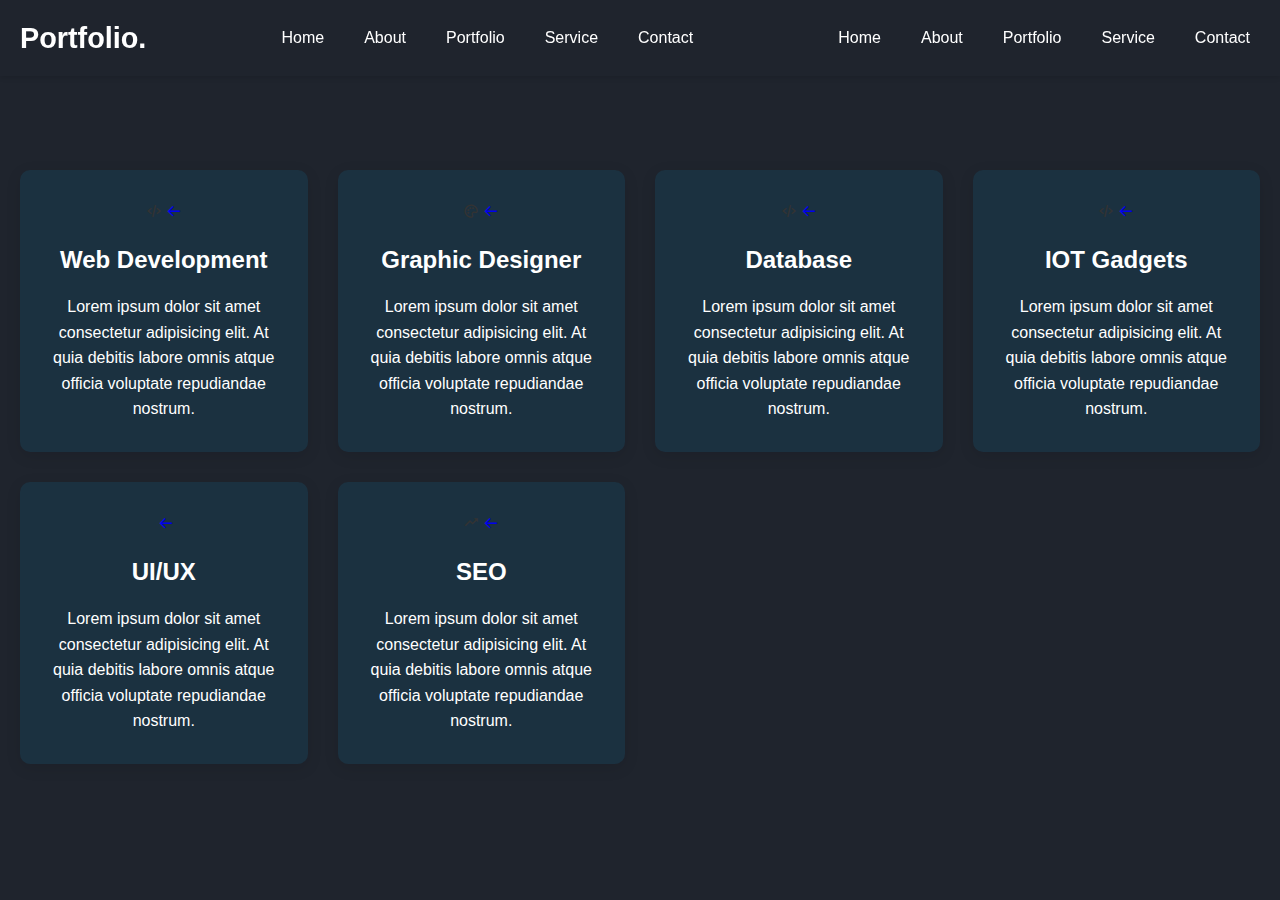
<file: services.html>
<!DOCTYPE html>
<html lang="en">
<head>
    <meta charset="UTF-8">
    <meta name="viewport" content="width=device-width, initial-scale=1.0">
    <title>Personal Portfolio Website</title>
    <link rel="stylesheet" href="style.css">
    <link href='https://unpkg.com/boxicons@2.1.4/css/boxicons.min.css' rel='stylesheet'>

</head>
<body>
    <nav class="navbar">
        <a href="#" class="logo">Portfolio.</a>
        <!-- Add this inside your navbar, after the logo -->
<div class="menu-icon">
    <i class='bx bx-menu'></i>
</div>
<div class="mobile-menu">
    <ul>  
        <li><a href="index.html">Home</a></li>
        <li><a href="#">About</a></li>
        <li><a href="#">Portfolio</a></li>
        <li><a href="#">Service</a></li>
        <li><a href="#">Contact</a></li>
    </ul>
</div>
        <ul>
            <li><a href="index.html">Home</a></li>
            <li><a href="about.html">About</a></li>
            <li><a href="portfolio.html">Portfolio</a></li>
            <li><a href="services.html">Service</a></li>
            <li><a href="contact.html">Contact</a></li>
        </ul>
    </nav>
      <!-- --- Services seetion ------ > -->
    <section class="services active">
      <!-- <h2 class="heading">My <span>Services</span></h2> -->
       <div class="services-container">
            <div class="services-box">
                <div class="icon">
                     <i class="bx bx-code-alt"></i>
                     <a href="#"><i class="bx bx-arrow-back"></i></a>
                </div>
             <h3>Web Development</h3>
                <p>Lorem ipsum dolor sit amet consectetur adipisicing 
             elit. At quia debitis labore omnis atque officia
             voluptate repudiandae nostrum.
                 </p>
            </div>

            <div class="services-box">
                <div class="icon">
                     <i class="bx bx-palette"></i>
                     <a href="#"><i class="bx bx-arrow-back"></i></a>
                </div>
             <h3>Graphic Designer</h3>
                <p>Lorem ipsum dolor sit amet consectetur adipisicing 
             elit. At quia debitis labore omnis atque officia
             voluptate repudiandae nostrum.
                 </p>
            </div>

            <div class="services-box">
                <div class="icon">
                     <i class="bx bx-code-alt"></i>
                     <a href="#"><i class="bx bx-arrow-back"></i></a>
                </div>
             <h3>Database</h3>
                <p>Lorem ipsum dolor sit amet consectetur adipisicing 
             elit. At quia debitis labore omnis atque officia
             voluptate repudiandae nostrum.
                 </p>
            </div>

            <div class="services-box">
                <div class="icon">
                     <i class="bx bx-code-alt"></i>
                     <a href="#"><i class="bx bx-arrow-back"></i></a>
                </div>
             <h3>IOT Gadgets</h3>
                <p>Lorem ipsum dolor sit amet consectetur adipisicing 
             elit. At quia debitis labore omnis atque officia
             voluptate repudiandae nostrum.
                 </p>
            </div>

            <div class="services-box">
                <div class="icon">
                     <i class="bx bxs-paint-alt"></i>
                     <a href="#"><i class="bx bx-arrow-back"></i></a>
                </div>
             <h3>UI/UX</h3>
                <p>Lorem ipsum dolor sit amet consectetur adipisicing 
             elit. At quia debitis labore omnis atque officia
             voluptate repudiandae nostrum.
                 </p>
            </div>

            <div class="services-box">
                <div class="icon">
                     <i class="bx bx-trending-up"></i>
                     <a href="#"><i class="bx bx-arrow-back"></i></a>
                </div>
             <h3>SEO</h3>
                <p>Lorem ipsum dolor sit amet consectetur adipisicing 
             elit. At quia debitis labore omnis atque officia
             voluptate repudiandae nostrum.
                 </p>
            </div>
       
         </div>
    </section>
      <!-- Add this right before closing body tag -->
    <script src="script.js"></script>
</body>
</html>
</file>
<file: style.css>
@import url('https://fonts.googleapis.com/css2?family=Poppins:wght@300;400;500;600;700;800;900&display=swap');

/* General Reset */
* {
    margin: 0;
    padding: 0;
    box-sizing: border-box;
}

body {
    padding-top: 70px;
    font-family: 'Roboto', sans-serif;
    line-height: 1.6;
    color: #333;
    background-color: #1f242d; 
    overflow-x: hidden;
}

/* Navbar */
.navbar {
    display: flex;
    justify-content: space-between;
    align-items: center;
    padding: 15px 20px;
    color: #fff;
    position: fixed; /* Change from sticky to fixed */
    top: 0;
    left: 0;
    right: 0;
    width: 100%;
    background-color: #1f242d; /* Add background color */
    box-shadow: 0 2px 5px rgba(0,0,0,0.1); /* Optional: adds shadow for better visibility */
    z-index: 1000;
}

.menu-icon  i {
    color: #fff;
    font-size: 30px;
   
}
.menu-icon {
    display: none;
}

.navbar a.logo {
    font-size: 1.8rem;
    font-weight: bold;
    text-decoration: none;
    color: #fff;
}

.navbar ul {
    list-style: none;
    display: flex;
    align-items: center;
    gap: 20px;
}

.navbar ul li {
    position: relative;
}

.navbar ul li a {
    text-decoration: none;
    color: #fff;
    padding: 5px 10px;
    font-weight: 500;
    transition: background-color 0.3s, color 0.3s;
}

.navbar ul li a:hover, .navbar ul li.active a {
    /* background-color: #2f4f4f; */
    color: #00abf0;
    border-radius: 5px;
}

/* Sections */
section {
    padding: 60px 20px;
    position: relative;
    z-index: 1;
}

.home {
    display: flex;
    flex-direction: column;
    align-items: center;
    text-align: center;
    background: var(--bg-color, #081b29);
    padding: 100px 20px; 
}
 .home-info {
    flex: 1;
    max-width: 600px; 
    text-align: center; 
} 

.home-info h1 {
    font-size: 55px;
    text-align: center;
    width: 100%; 
}

.home h1 {
    font-size: 3rem;
    margin-bottom: 15px;
    color: #00abf0;
}

.home h2 {
    display: inline-block;
    font-size: 32px;
    margin-top: -10px;
    color: #fff;
}
.home-info h2 span {
    position: relative;
    display: inline-block;
    color: transparent;
    -webkit-text-stroke: .7px #00abf0;
    animation: display-text 16s linear infinite;
    animation-delay: calc(-4s * var(--i));
} 

 .home-info h2 span::before {
    content: attr(data-text);
    position: absolute;
    width: 0%;
    border-right: 2px solid #00abf0;
    color: #00abf0;
    white-space: nowrap;
    overflow: hidden;
    animation: fill-text 4s linear infinite;
} 

.home-info p { 
     font-size: 16px;
    margin: 10px 0 25px;
}

.home p {
    max-width: 600px;
    margin-bottom: 30px;
    font-size: 1.1rem;
    color: #fff;
}

.btn {
   display: inline-block;
     padding: clamp(8px, 2vw, 10px) clamp(20px, 4vw, 30px);
    background: #00abf0;
    border: 2px solid #00abf0;
    border-radius: 5px;
    box-shadow: 0 0 10px #00abf0;
    color: #fff;
    font-weight: 600;
    transition: .5s;
    text-decoration: none;
     white-space: nowrap;
    text-align: center;
}

.btn:hover {
    background: #7cf03d;
    color: #1f242d;
    box-shadow: 0 0 10px #b74b4b;;
}
.home-info .btn-sci  {
    display: flex;
    align-items: center;
    
}

.home-info .btn-sci .sci {
    margin-left: 20px;
} 

 .home-info .btn-sci .sci a {
    display: inline-flex;
    padding: 8px;
    border: 2px solid #00abf0;
    border-radius: 50%;
    color: #00abf0;
    margin: 0 8px;
    transition: .5s;
    text-decoration: none;
} 

.sci {
    display: flex;
    gap: 10px;
    margin-left: 20px; 
}

.sci a {
    color: #2f4f4f;
    font-size: 1.8rem;
    transition: color 0.3s;
}

.home-info .btn-sci .sci a:hover {
   background: #7cf03d;
    color: #1f242d;
    box-shadow: 0 0 10px #7cf03d;
}

/* Services */
.services-container {
    display: grid;
    grid-template-columns: repeat(auto-fit, minmax(280px, 1fr));
    gap: 30px;
    margin-top: 40px;
}

.services-box {
  background: rgba(0, 171, 240, 0.1);
    padding: 30px;
    border-radius: 10px;
    box-shadow: 0 4px 15px rgba(0, 0, 0, 0.1);
    text-align: center;
    transition: transform 0.3s, box-shadow 0.3s;
}

.services-box:hover {
    transform: translateY(-10px);
    box-shadow: 0 8px 20px rgba(0, 0, 0, 0.2);
}

.services-box h3 {
    margin: 15px 0;
    font-size: 1.5rem;
    color: #fff;
}

.service-header h2 {
    text-align: center;
    margin-bottom: 20px;
    font-size: 2.5rem;
    color: #fff;
}

.service-header p {
    text-align: center;
    font-size: 1.2rem;
    color: #fff;
    margin-bottom: 40px; 
}

.services-box p {
    font-size: 1rem;
    color: #fff;
}

/* Contact */
.contact {
    background: #f1f1f1;
    padding: 80px 20px;
}

.contact-header h2 {
    text-align: center;
    margin-bottom: 20px;
    font-size: 2.5rem;
    color: #2f4f4f;
}

.contact-header p {
    text-align: center;
    font-size: 1.2rem;
    color: #555;
    margin-bottom: 40px;
}

.contact-container {
    display: flex;
    flex-wrap: wrap;
    gap: 40px;
    justify-content: center;
}

.contact-info {
    flex: 1;
    max-width: 400px;
}

.contact-info-item {
    display: flex;
    align-items: center;
    gap: 15px;
    margin-bottom: 20px;
}

.contact-info-item i {
    font-size: 1.8rem;
    color: #2f4f4f;
}

.contact-details h3 {
    margin-bottom: 5px;
    font-size: 1.4rem;
    color: #2f4f4f;
}

.contact-details p {
    color: #555;
    font-size: 1rem;
}

.contact-form {
    flex: 1;
    max-width: 400px;
    background: #fff;
    padding: 30px;
    border-radius: 10px;
    box-shadow: 0 4px 15px rgba(0, 0, 0, 0.1);
}

.contact-form .form-group {
    margin-bottom: 20px;
}

.contact-form .form-control {
    width: 100%;
    padding: 12px;
    border: 1px solid #ddd;
    border-radius: 5px;
    font-size: 1rem;
}

.contact-form .submit-btn {
    width: 100%;
    padding: 12px;
    background: #2f4f4f;
    color: #fff;
    border: none;
    border-radius: 5px;
    font-size: 1.1rem;
    font-weight: 600;
    cursor: pointer;
    transition: background-color 0.3s, color 0.3s;
}

.contact-form .submit-btn:hover {
    background: #00abf0;
    color: #2f4f4f;
}


/* About Section */
.about {
    min-height: 100vh;
    padding: 8rem 9% 2rem;
    background: var(--bg-color, #081b29);
    color: var(--text-color, #ededed);
}

 .about-content {
    display: grid;
    grid-template-columns: 1fr 1fr;
    gap: 4rem;
    align-items: center;
}

 .about-img {
    position: relative;
    width: 100%;
    border-radius: 20px;
    overflow: hidden;
    box-shadow: 0 0 20px rgba(0, 0, 0, 0.3);
}

 .about-img img {
    width: 100%;
    height: auto;
    transition: transform 0.5s ease;
 }

.about-img:hover img {
    transform: scale(1.05);
 }

 .about-text {
            padding: 2rem;
  }

.about-text h2 {
            font-size: 3rem;
            margin-bottom: 2rem;
            color: var(--main-color, #00abf0);
 }

 .about-text h3 {
            font-size: 2rem;
            margin-bottom: 1rem;
}

.about-text p {
            font-size: 1.1rem;
            line-height: 1.8;
            margin-bottom: 2rem;
}

 .skills {
            margin-top: 3rem;
 }

.skills h3 {
            margin-bottom: 1.5rem;
 }

 .skill-container {
            display: grid;
            grid-template-columns: repeat(auto-fit, minmax(150px, 1fr));
            gap: 1.5rem;
}

.skill-box {
            padding: 1rem;
            background: rgba(0, 171, 240, 0.1);
            border-radius: 10px;
            text-align: center;
            transition: transform 0.3s ease;
 }

 .skill-box:hover {
            transform: translateY(-5px);
 }

.skill-box i {
            font-size: 2.5rem;
            color: var(--main-color, #00abf0);
            margin-bottom: 1rem;
}

.skill-box h4 {
            font-size: 1.1rem;
            margin-bottom: 0.5rem;
}

/* Portfolio Section */
.portfolio {
    padding: 80px 20px;
    background: var(--bg-color, #081b29);
    color: #fff;
}

.portfolio-header {
    text-align: center;
    margin-bottom: 40px;
}

.portfolio-header h2 {
    font-size: 2.5rem;
    margin-bottom: 10px;
    color: #fff;
}

.portfolio-header p {
    font-size: 1.1rem;
    color: #ddd;
}

.portfolio-container {
    display: grid;
    grid-template-columns: repeat(auto-fit, minmax(300px, 1fr));
    gap: 30px;
}

.portfolio-item {
    background: rgba(0, 171, 240, 0.1);
    border-radius: 10px;
    overflow: hidden;
    box-shadow: 0 4px 15px rgba(0, 0, 0, 0.1);
    transition: transform 0.3s, box-shadow 0.3s;
    display: flex;
    flex-direction: column;
}

.portfolio-item:hover {
    transform: translateY(-10px);
    box-shadow: 0 8px 20px rgba(0, 0, 0, 0.2);
}

.portfolio-info {
    padding: 20px;
    text-align: center;
    display: flex;
    flex-direction: column;
    justify-content: center;
    align-items: center;
}

.portfolio-info h3 {
    font-size: 1.5rem;
    margin-bottom: 10px;
    color: #fff;
}

.portfolio-info p {
    font-size: 1rem;
    color: #fff;
    margin-bottom: 15px;
}

.portfolio-info .btn {
    display: inline-block;
    padding: 10px 30px;
    background: #00abf0;
    border-radius: 5px;
    color: #fff;
    font-weight: 600;
    transition: .5s;
      text-decoration: none;
}

.portfolio-info .btn:hover {
    background: #7cf03d;
    color: #000;
    box-shadow: 0 0 10px #7cf03d;
}

/* Portfolio Section */
.footer {
    background-color: #1a1a1a;
    color: #fff;
    padding: 4rem 0 1rem 0;
    margin-top: 4rem;
}

.footer-content {
    max-width: 1200px;
    margin: 0 auto;
    display: grid;
    grid-template-columns: repeat(4, 1fr);
    gap: 2rem;
    padding: 0 2rem;
}

.footer-section h3 {
    color: #fff;
    font-size: 1.2rem;
    margin-bottom: 1.5rem;
}

.footer-section p {
    color: #b3b3b3;
    margin-bottom: 1.5rem;
}

.footer-section ul {
    list-style: none;
    padding: 0;
}

.footer-section ul li {
    margin-bottom: 0.8rem;
    color: #b3b3b3;
}

.footer-section ul li a {
    color: #b3b3b3;
    text-decoration: none;
    transition: color 0.3s ease;
}

.footer-section ul li a:hover {
    color: #fff;
}

.footer-social {
    display: flex;
    gap: 1rem;
    margin-top: 1rem;
}

.footer-social a {
    color: #b3b3b3;
    font-size: 1.5rem;
    transition: color 0.3s ease;
}

.footer-social a:hover {
    color: #fff;
}

.footer-contact li {
    display: flex;
    align-items: center;
    gap: 0.5rem;
}

.footer-contact li i {
    font-size: 1.2rem;
}

.footer-bottom {
    text-align: center;
    padding-top: 2rem;
    margin-top: 3rem;
    border-top: 1px solid #333;
}

.footer-bottom p {
    color: #b3b3b3;
    font-size: 0.9rem;
}

.scroll-top-btn {
    position: fixed;
    bottom: 30px;
    right: 30px;
    background-color: #1a1a1a;
    color: #fff;
    width: 50px;
    height: 50px;
    border-radius: 50%;
    border: none;
    cursor: pointer;
    display: flex;
    align-items: center;
    justify-content: center;
    font-size: 24px;
    opacity: 0;
    visibility: hidden;
    transition: all 0.3s ease;
    z-index: 1000;
    box-shadow: 0 2px 10px rgba(0, 0, 0, 0.3);
}

.scroll-top-btn:hover {
    background-color: #333;
    transform: translateY(-3px);
}

.scroll-top-btn.show {
    opacity: 1;
    visibility: visible;
}

.scroll-top-btn i {
    transition: transform 0.3s ease;
}

.scroll-top-btn:hover i {
    transform: translateY(-2px);
}


/* Responsive Design */
@media (max-width: 768px) {
    .contact-container {
        flex-direction: column;
    }
   
    .home h1 {
        font-size: 2.5rem;
    }

    .home h2 {
        font-size: 1.8rem;
    }

    .sci {
        justify-content: center;
    }
      .navbar ul {
        position: absolute;
        top: 70px;
        left: 0;
        right: 0;
        flex-direction: column;
        text-align: center;
        background: #1f242d;
        gap: 0;
        overflow: hidden;
    }

    .navbar ul li {
        padding: 20px;

    }
    .menu-icon {
        display: block;
    }
    #menuList {
        transition: all 0.5s;
    }
     .footer-content {
        grid-template-columns: 1fr;
        gap: 3rem;
    }
    
    .footer-section {
        text-align: center;
    }
    
    .footer-social {
        justify-content: center;
    }
    
    .footer-contact li {
        justify-content: center;
    }
    .btn {
        padding: 9px 25px;
    }
}

/* Responsive Design */
@media screen and (max-width: 1024px) {
    .footer-content {
        grid-template-columns: repeat(2, 1fr);
    }
}

@keyframes display-text {
    25%, 100% {
        display: none;
    }
}

@keyframes fill-text {
    10%, 100% {
        width: 0;
    }
    70%, 90% {
        width: 100%;
    }
} 

@media (max-width: 991px) {
 .about-content {
    grid-template-columns: 1fr;
     gap: 2rem;
}

.about {
    padding: 6rem 4% 2rem;
    }

.portfolio {
     padding: 6rem 4% 2rem;
 }

.portfolio-header h2 {
    font-size: 2.5rem;
 }
}


@media (max-width: 617px) {
    .portfolio-container {
                grid-template-columns: 1fr;
}

.filter-btn {
    padding: 0.6rem 1.5rem;
                font-size: 0.9rem;
    }

      .about-text h2 {
    font-size: 2.5rem;
 }

 .about-text h3 {
    font-size: 1.8rem;
 }
}

/* Mobile Adjustments */
@media screen and (max-width: 480px) {
    .btn {
        padding: 8px 20px;
        width: auto;
        max-width: 200px;
        margin: 10px auto;
    }
    
    .btn-sci {
        display: flex;
        flex-direction: column;
        align-items: center;
        gap: 15px;
    }

    .sci {
        margin-top: 10px;
    }
}
</file>
